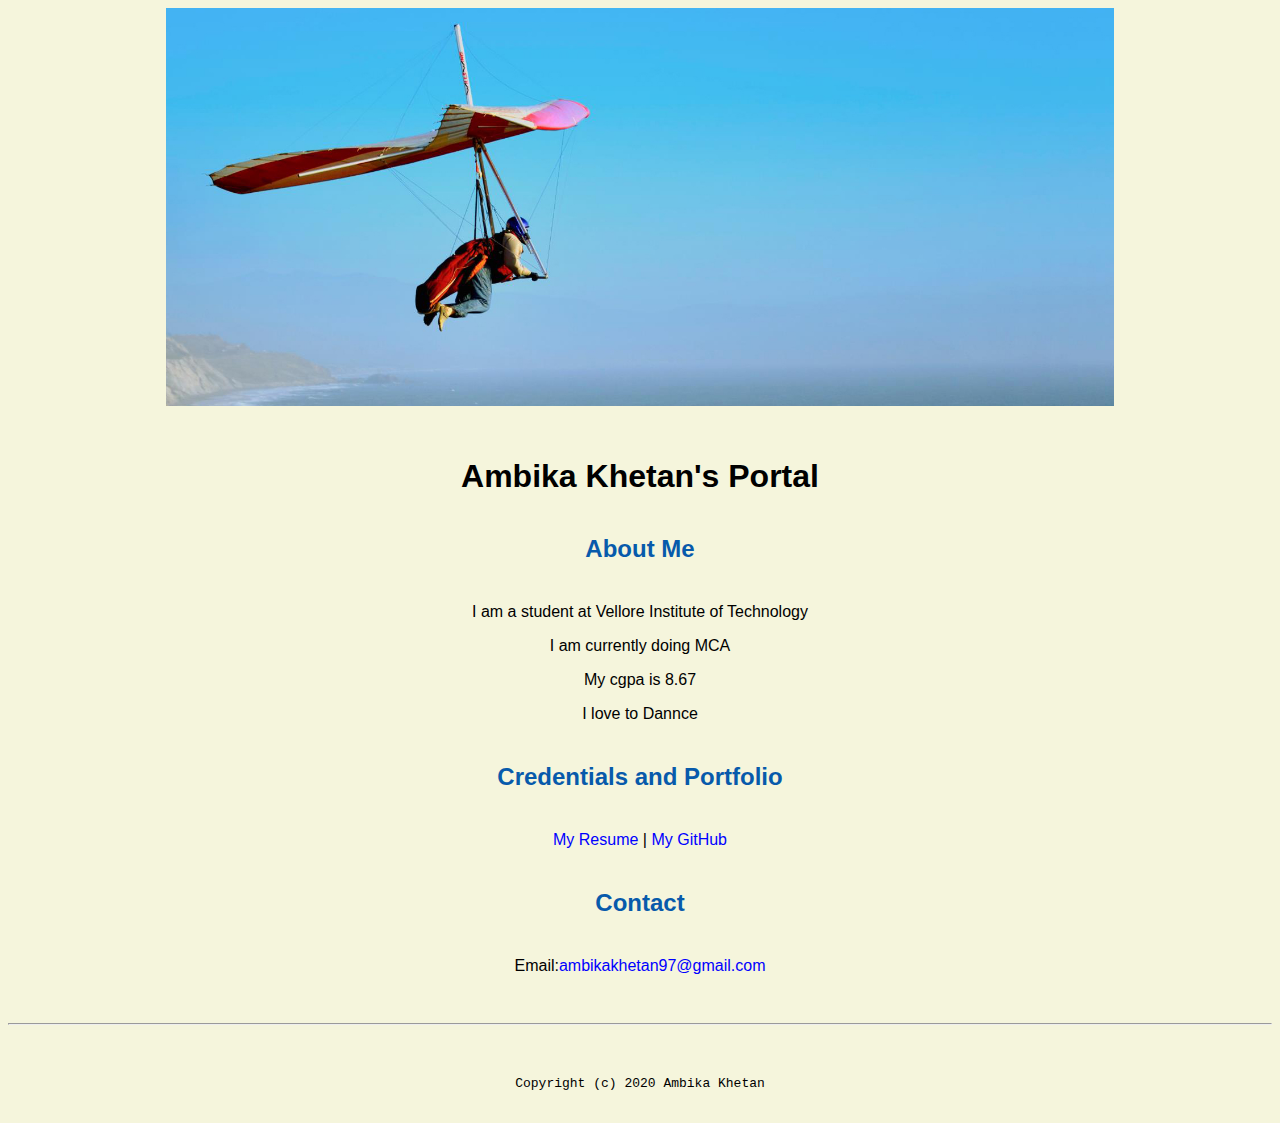
<file: index.html>
<!doctype html>

<!-- this is a comment for human! -->

<html lang="en">

  <header>
<title>Ambika Khetan</title>
<link rel="stylesheet" href="css/master.css">
<link rel="FaviconIcon" href="favicon.ico" type="image/x-icon">
<link rel="shortcut" href="favicon.ico" type="image/x-icon">
<meta name="viewport" content="width=device-width,initial-scale=1,shrink-to-fit=no">
<meta name="name" content="Ambika Khetan's Portal">
<meta name="robots" content="noindex,nofollow">
  </header>

  <body>
    <img src="images/banner.jpg" width="75%" alt="banner">
<h1>Ambika Khetan's Portal</h1>
<h2>About Me</h2>
<p>I am a student at Vellore Institute of Technology</p>
<p>I am currently doing MCA</p>
<p>My cgpa is 8.67</p>
<p>I love to Dannce</p>
<h2>Credentials and Portfolio</h2>

<p><a href="resume.html">My Resume</a> |<a href="https://github.com/ambikakhetan"> My GitHub</a></p>
<h2>Contact</h2>

<p>Email:<a href="mailto:ambikakhetan999@gmail.com">ambikakhetan97@gmail.com</a></p>
  </body>

  <footer>
<hr>
<code>Copyright (c) 2020 Ambika Khetan</code>
  </footer>

</html>
</file>
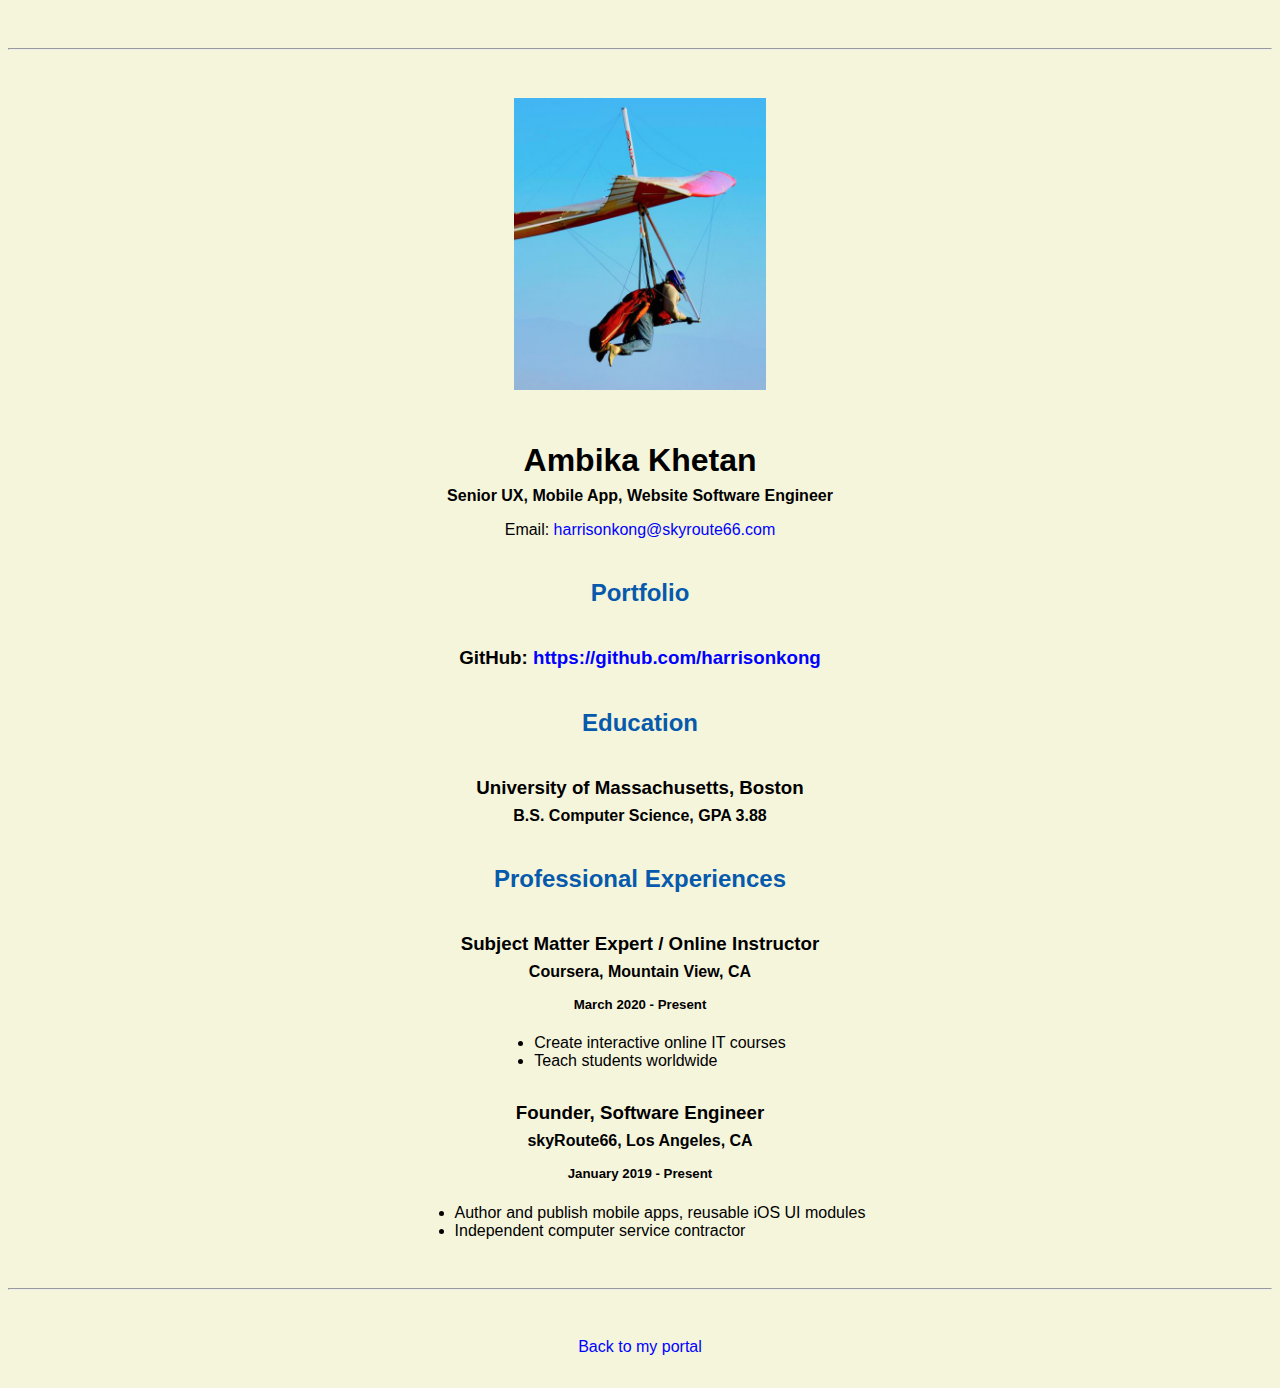
<file: resume.html>
<!doctype html>

<!-- this is a comment for human! -->

<html lang="en">

  <header>
    <title>Ambika Khetan's Resume</title>
    <link rel="stylesheet" href="css/master.css">
    <link rel="FaviconIcon" href="favicon.ico" type="image/x-icon">
    <link rel="shortcut" href="favicon.ico" type="image/x-icon">
    <meta name="viewport" content="width=device-width,initial-scale=1,shrink-to-fit=no">
    <meta name="name" content="Ambika Khetan's Portal">
    <meta name="robots" content="noindex,nofollow">
  </header>

  <body>
    <hr>

    <img src="images/headshot.jpg" alt="Harrison Kong's headshot" width="20%">

    <h1>Ambika Khetan</h1>
    <h4>Senior UX, Mobile App, Website Software Engineer</h4>

    <p>Email: <a href="mailto:harrisonkong@skyroute66.com" target="_blank">harrisonkong@skyroute66.com</a></p>
    <!-- don't post physical address, personal phone number or other personal information on the web! -->

    <h2>Portfolio</h2>
      <h3>GitHub: <a href="https://github.com/harrisonkong" target="_blank">https://github.com/harrisonkong</a></h3>

    <h2>Education</h2>

    <h3>University of Massachusetts, Boston</h3>
    <h4>B.S. Computer Science, GPA 3.88</h4>

    <h2>Professional Experiences</h2>

    <h3>Subject Matter Expert / Online Instructor</h3>
    <h4>Coursera, Mountain View, CA</h4>
    <h5>March 2020 - Present</h5>
      <ul>
        <li>Create interactive online IT courses</li>
        <li>Teach students worldwide</li>
      </ul>

    <h3>Founder, Software Engineer</h3>
    <h4>skyRoute66, Los Angeles, CA</h4>
    <h5>January 2019 - Present</h5>
      <ul>
        <li>Author and publish mobile apps, reusable iOS UI modules</li>
        <li>Independent computer service contractor</li>
      </ul>
  </body>

  <footer>
  <hr>
  <p><a href="index.html">Back to my portal</a><p>
  </footer>

</html>
</file>
<file: css/master.css>
/* Cascading stylesheet for the website */

/* Text inside these asterisks and slashes are comments for human */

  a {
  color:blue;  /* set the text color to blue here */
    text-decoration: none; /* This means we do not want hyperlinks to be underlined */
  }

  a:hover {
    color:red;/* set the text color to red here */
    text-decoration: none; /* This means we do not want hyperlinks to be underlined */
  }

  body {
background-color:beige;  /* set the background color here */
color:black;/* set the text color to black here */
  font-family:Arial,Helvetica,sans-serif;  /* set the font here */
  text-align:center;  /* set the text alignment here */
   }

  footer {
    margin-top: 2rem;
    margin-bottom: 2rem;
  }

  h1 {
    margin-bottom: 0.5rem;
    margin-top: 3rem;
   }

  h2 {
  color:#075AAB;  /* set the text color of to #075AAB here */
    /* set both the bottom margin and top margin to 2.5rem here */
margin-bottom:2.5rem;
margin-top:2.5rem;
   }

  h3 {
    margin-bottom: 0;
    margin-top: 2rem;
  }

  h4 {
    margin-bottom: 1rem;
    margin-top: 0.5rem;
  }

  h5 {
    margin-top: 0.5rem;
  }

  hr {
    margin-bottom: 3rem;
    margin-top: 3rem;
  }

  /* this controls how the bullet points in the resume page looks */
  ul {
    display: table;
    margin: 0 auto;
    text-align: left;
  }
</file>
